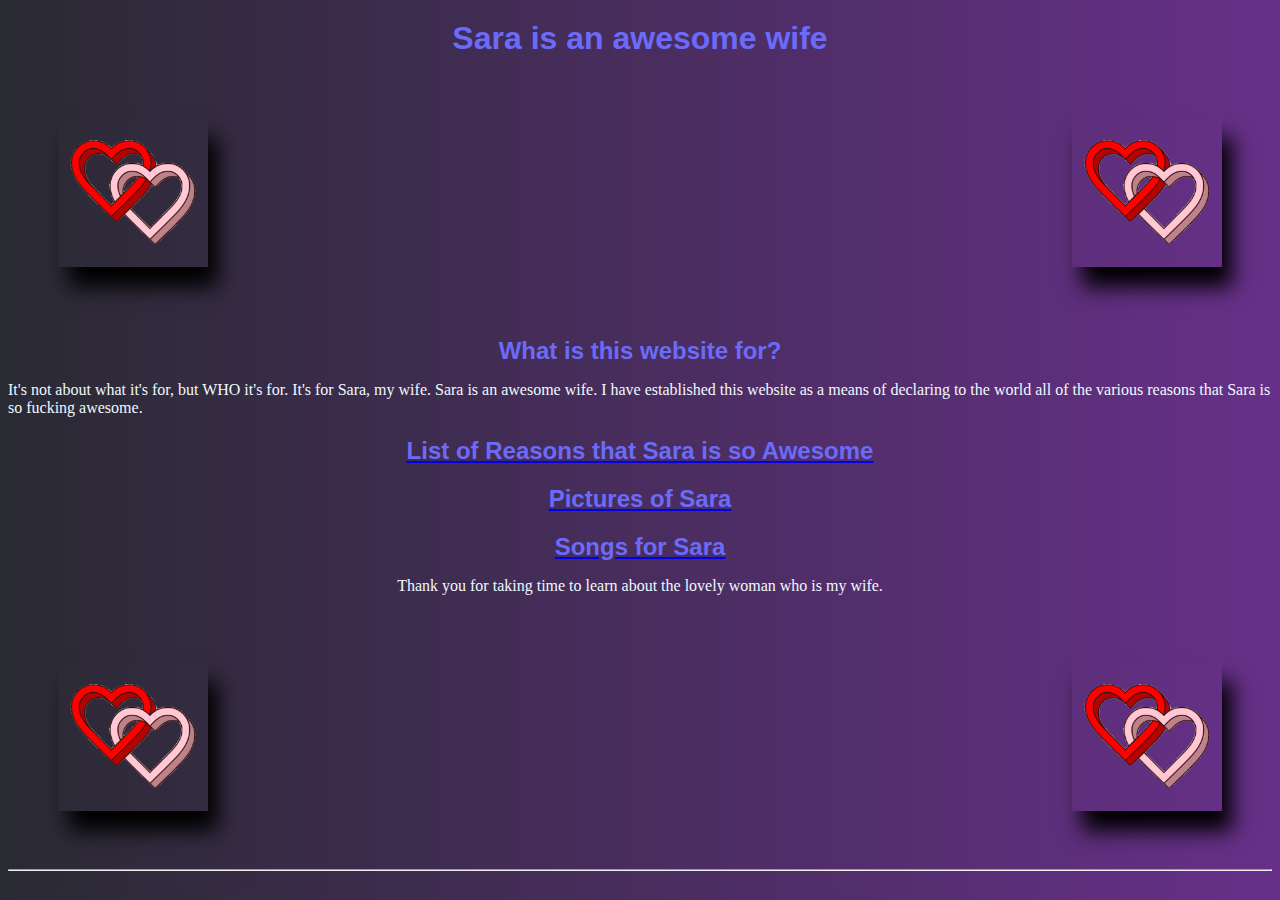
<file: index.html>
<!DOCTYPE html>
<html lang="en">
<head>
    <meta charset="UTF-8">
    <meta name="viewport" content="width=device-width, initial-scale=1.0">
    <link rel="stylesheet" href="./style.css">
    <title>Sara is awesome</title>
</head>
<body>
    <h1>Sara is an awesome wife</h1>

        <div class="image-row">
         <img src="./assets/heart.gif" alt="Left heart">
         <img src="./assets/heart.gif" alt="Right heart">
         
        </div>

        <h2>What is this website for?</h2>
            <p>It's not about what it's for, but WHO it's for. It's for Sara, my wife. Sara is an awesome wife. I have established this website as a means of declaring to the world all of the various reasons that Sara is so fucking awesome. 
            </p>

    <a href="./List/list.html">
        <h2>List of Reasons that Sara is so Awesome</h2>
    </a>

    <a href="./Pictures/pictures of sara.html">
        <h2>Pictures of Sara</h2>
    </a>

    <a href="./Songs/Songs for Sara.html">
        <h2>Songs for Sara</h2>
    </a>

            <p style="text-align: center;">Thank you for taking time to learn about the lovely woman who is my wife.</p>

    
        <div class="image-row">
         <img src="./assets/heart.gif" alt="Left image">
         <img src="./assets/heart.gif" alt="Right image">
        </div>
    
</body

<footer>
    <hr>
    <h3>

    </h3>
</footer>
</html>
</file>
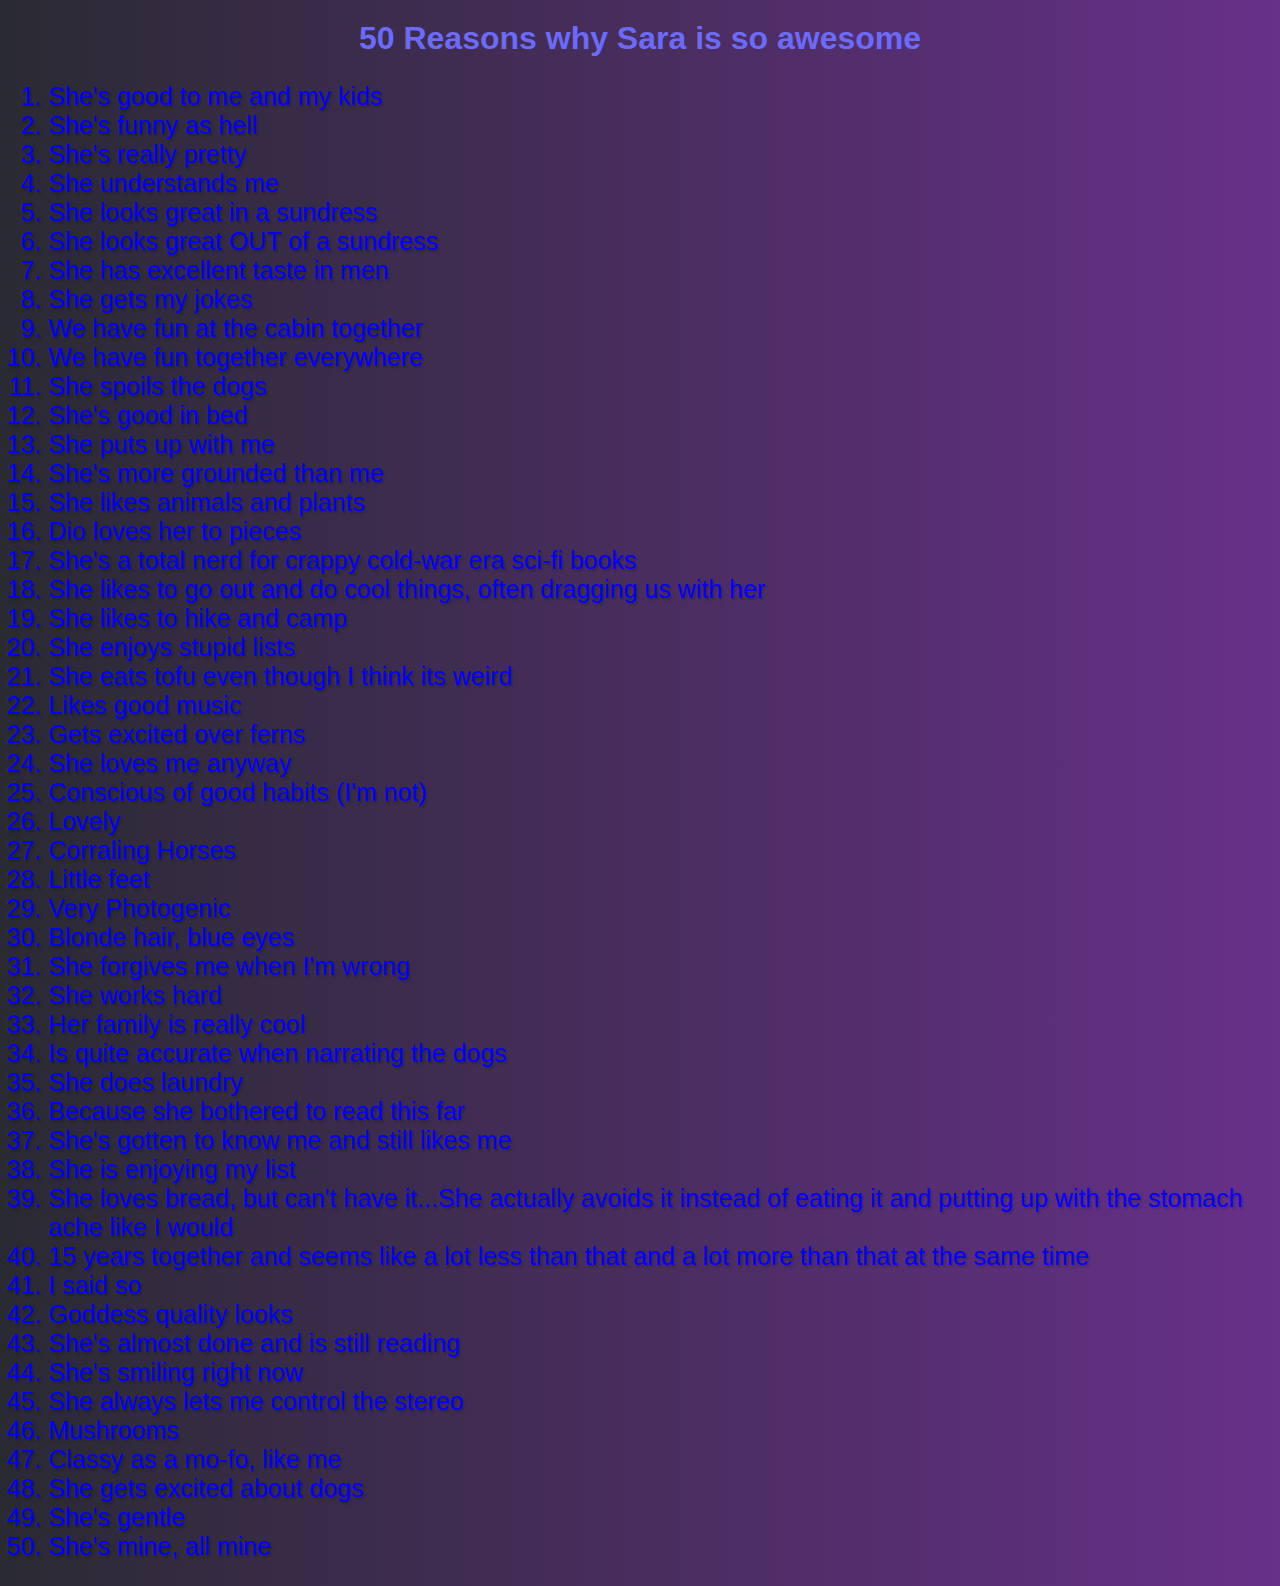
<file: List/list.html>
<!DOCTYPE html>
<html lang="en">
<head>
    <meta charset="UTF-8">
    <meta name="viewport" content="width=device-width, initial-scale=1.0">
    <link rel="stylesheet" href="../style.css">
    <title>list</title>
</head>
<body>
    <h1>50 Reasons why Sara is so awesome</h1>
        <ol>
            <li>She's good to me and my kids</li>
            <li>She's funny as hell</li>
            <li>She's really pretty</li>
            <li>She understands me</li>
            <li> She looks great in a sundress</li>
            <li>She looks great OUT of a sundress</li>
            <li>She has excellent taste in men</li>
            <li>She gets my jokes</li>
            <li> We have fun at the cabin together</li>
            <li>We have fun together everywhere</li>
            <li> She spoils the dogs</li>
            <li>She's good in bed</li>
            <li>She puts up with me</li>
            <li>She's more grounded than me</li>
            <li>She likes animals and plants</li>
            <li>Dio loves her to pieces</li>
            <li>She's a total nerd for crappy cold-war era sci-fi books</li>
            <li>She likes to go out and do cool things, often dragging us with her</li>
            <li>She likes to hike and camp</li>
            <li>She enjoys stupid lists</li>
            <li>She eats tofu even though I think its weird</li>
            <li>Likes good music</li>
            <li>Gets excited over ferns</li>
            <li>She loves me anyway</li>
            <li>Conscious of good habits (I'm not)</li>
            <li>Lovely</li>
            <li>Corraling Horses</li>
            <li>Little feet</li>
            <li>Very Photogenic</li>
            <li>Blonde hair, blue eyes</li>
            <li>She forgives me when I'm wrong</li>
            <li>She works hard</li>
            <li>Her family is really cool</li>
            <li>Is quite accurate when narrating the dogs</li>
            <li>She does laundry</li>
            <li>Because she bothered to read this far</li>
            <li>She's gotten to know me and still likes me</li>
            <li>She is enjoying my list</li>
            <li>She loves bread, but can't have it...She actually avoids it instead of eating it and putting up with the stomach ache like I would</li>
            <li>15 years together and seems like a lot less than that and a lot more than that at the same time</li>
            <li>I said so</li>
            <li>Goddess quality looks</li>
            <li>She's almost done and is still reading</li>
            <li>She's smiling right now</li>
            <li>She always lets me control the stereo</li>
            <li>Mushrooms</li>
            <li>Classy as a mo-fo, like me</li>
            <li>She gets excited about dogs</li>
            <li>She's gentle</li>
            <li>She's mine, all mine</li>
        </ol>
</body>
</html>
</file>
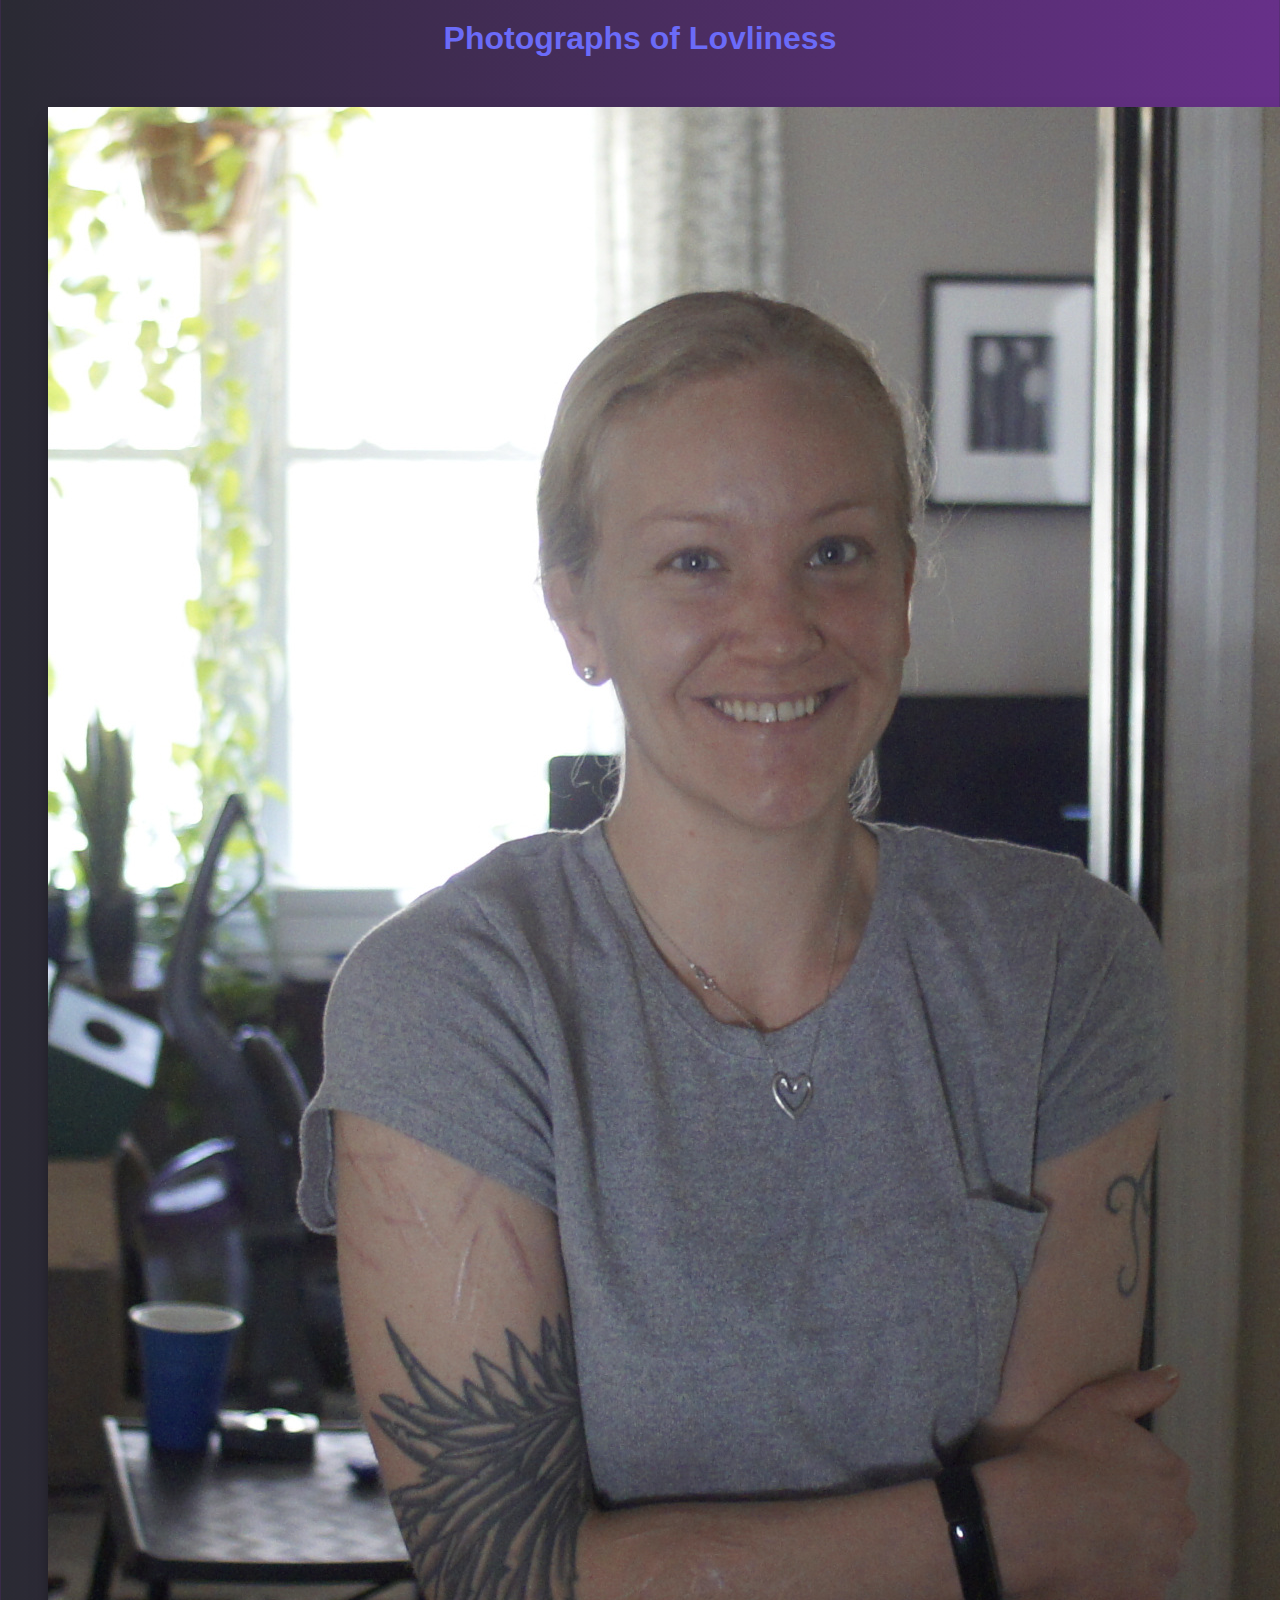
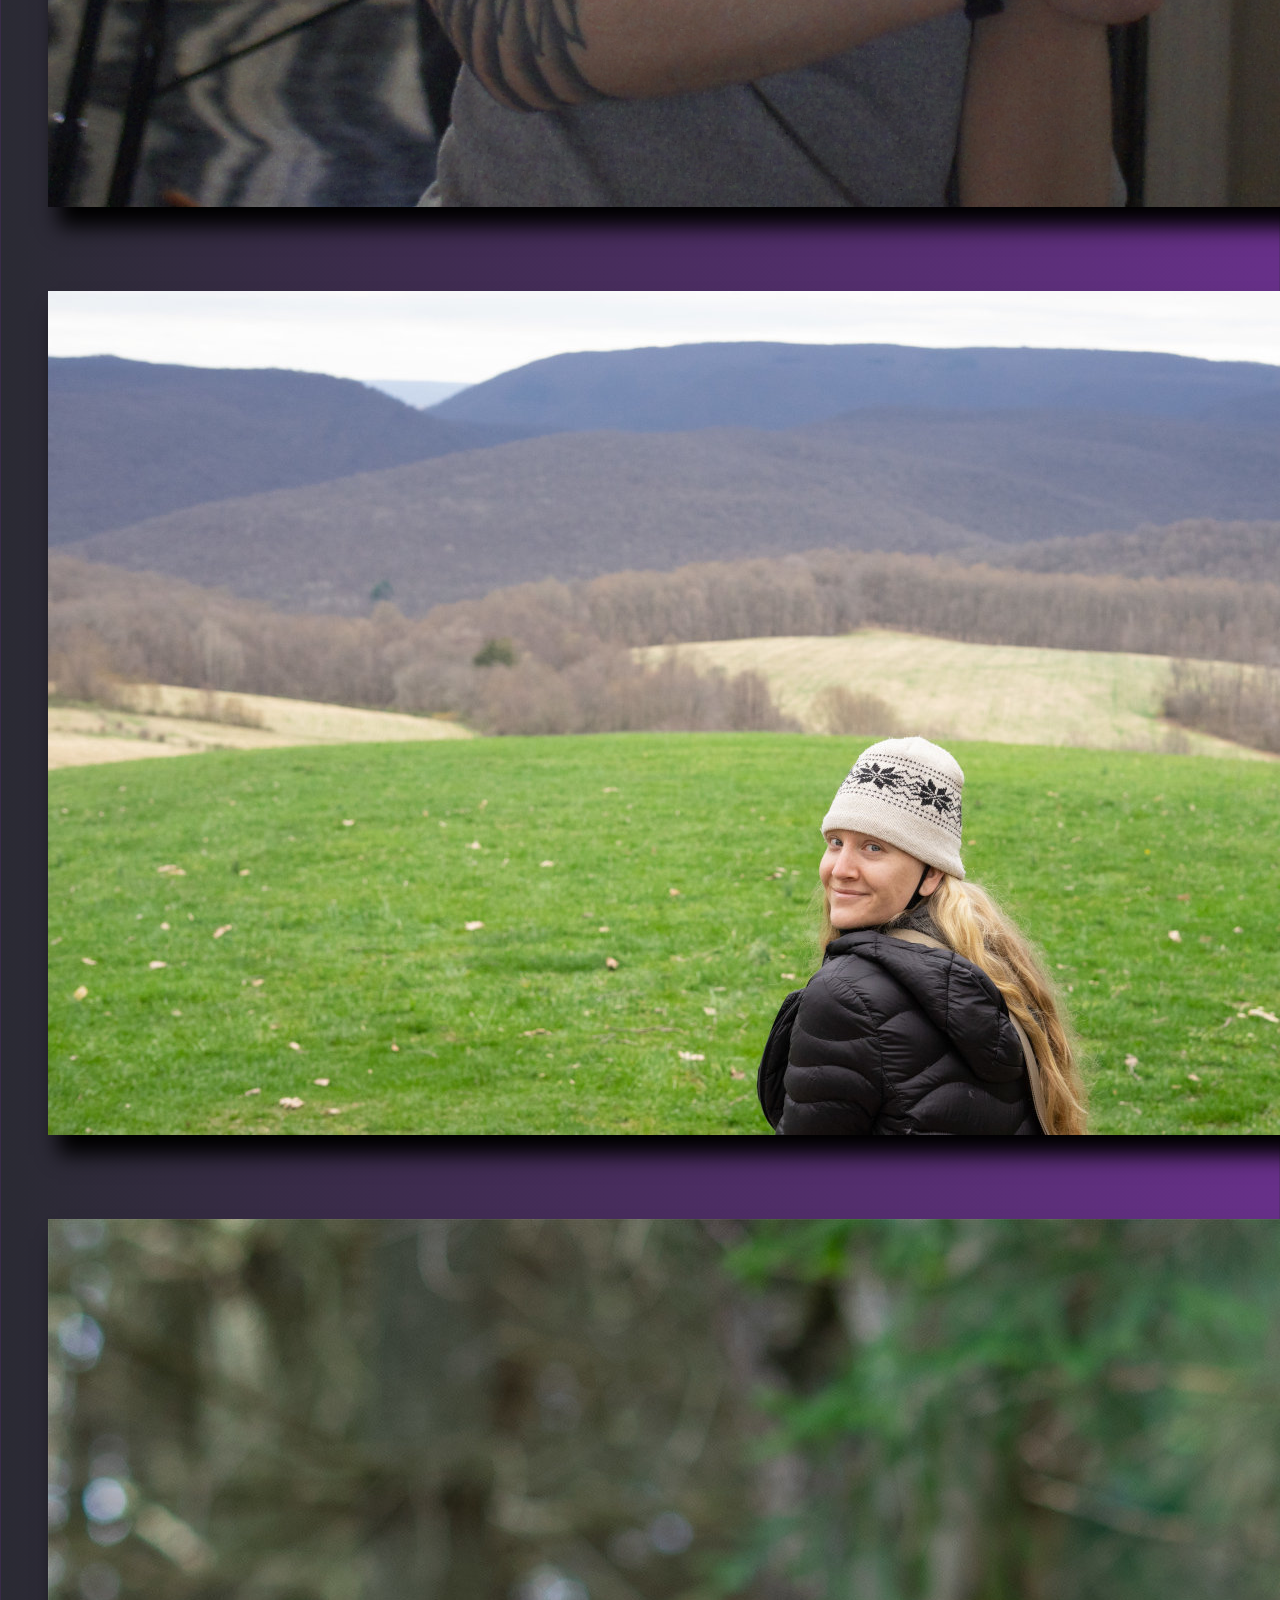
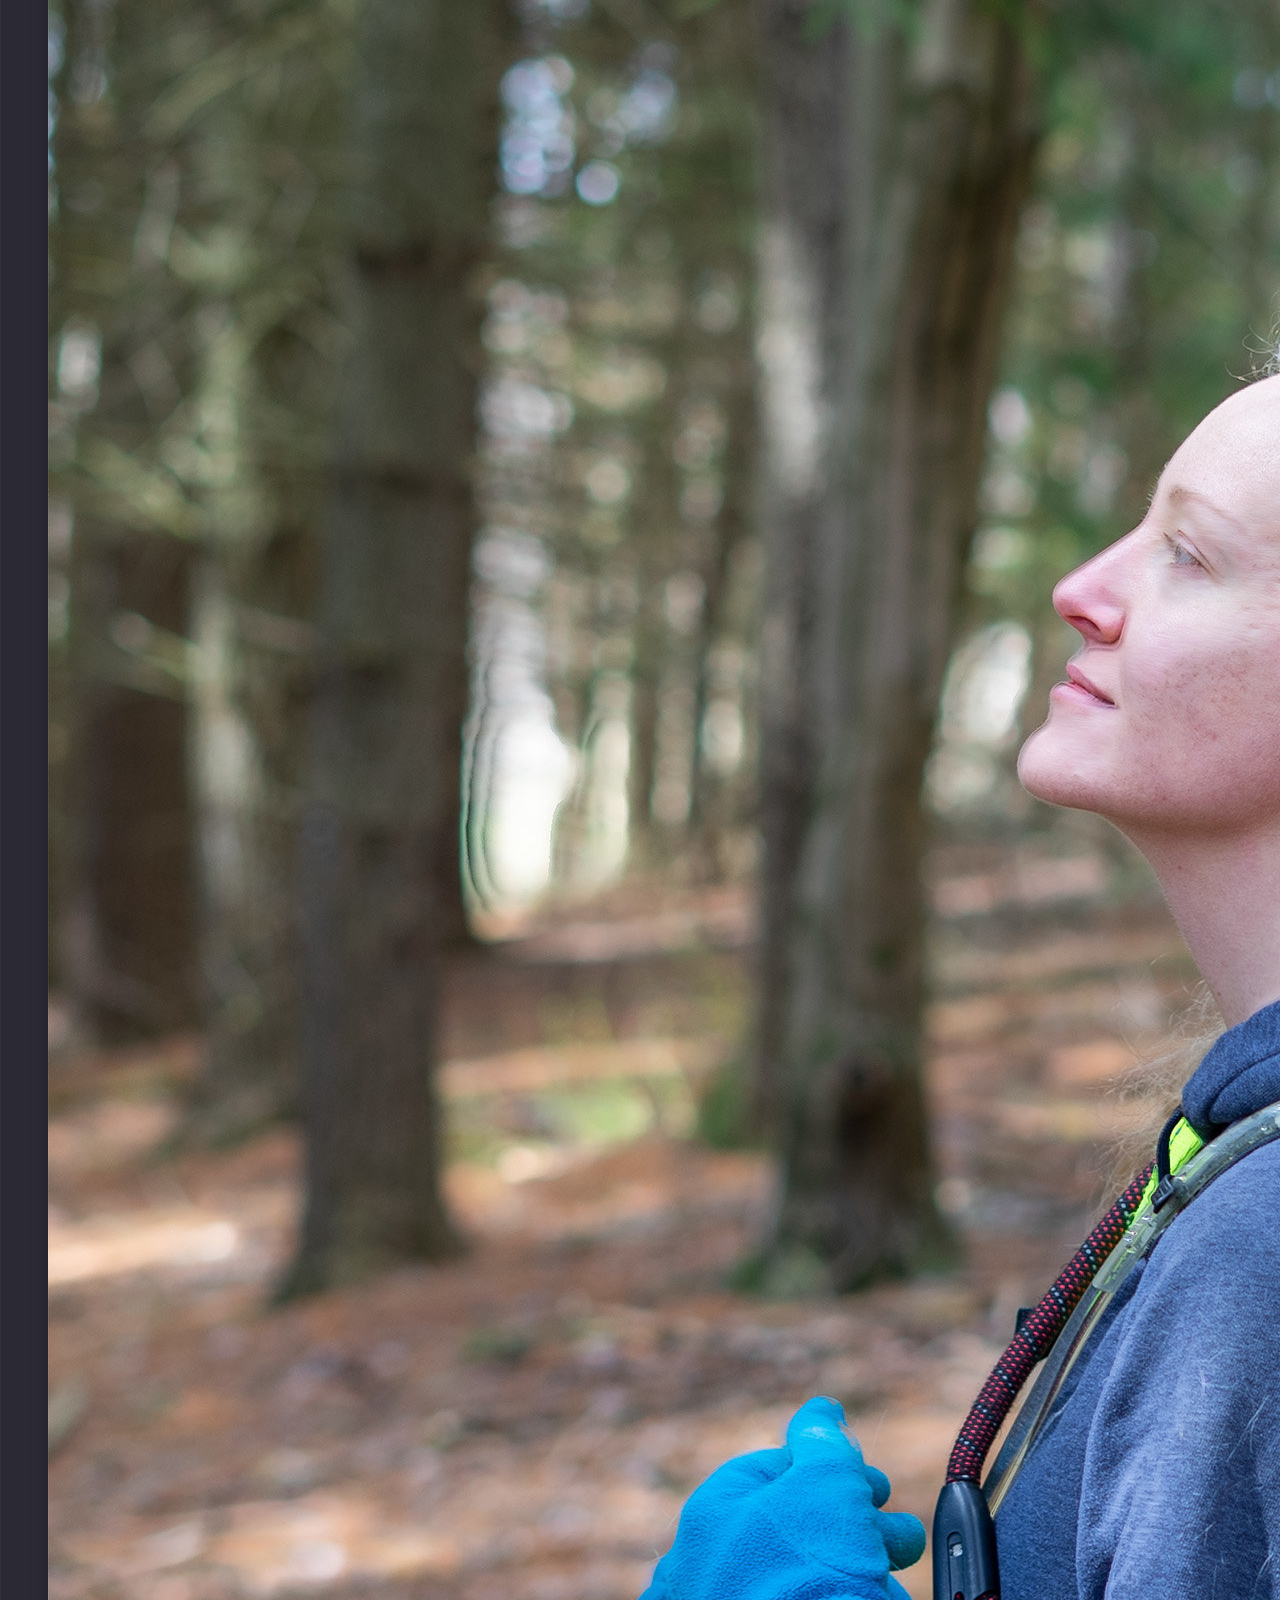
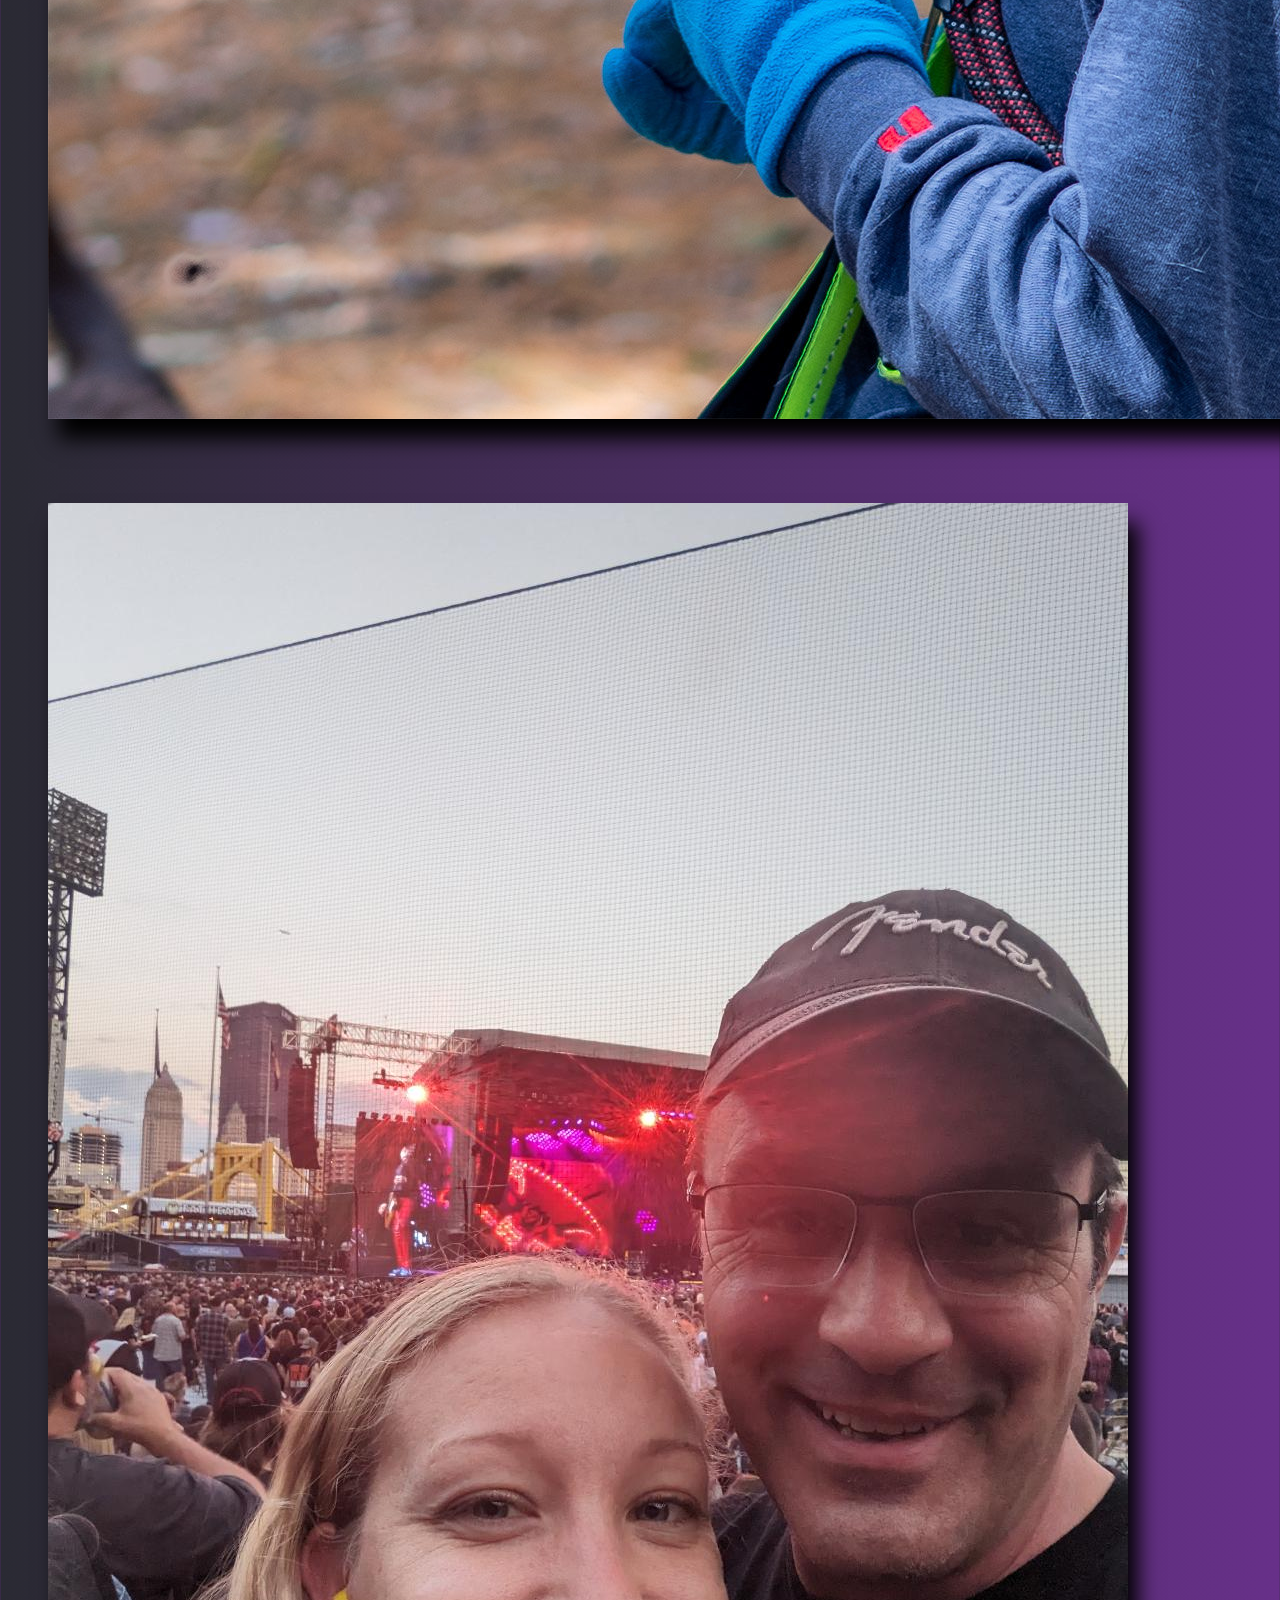
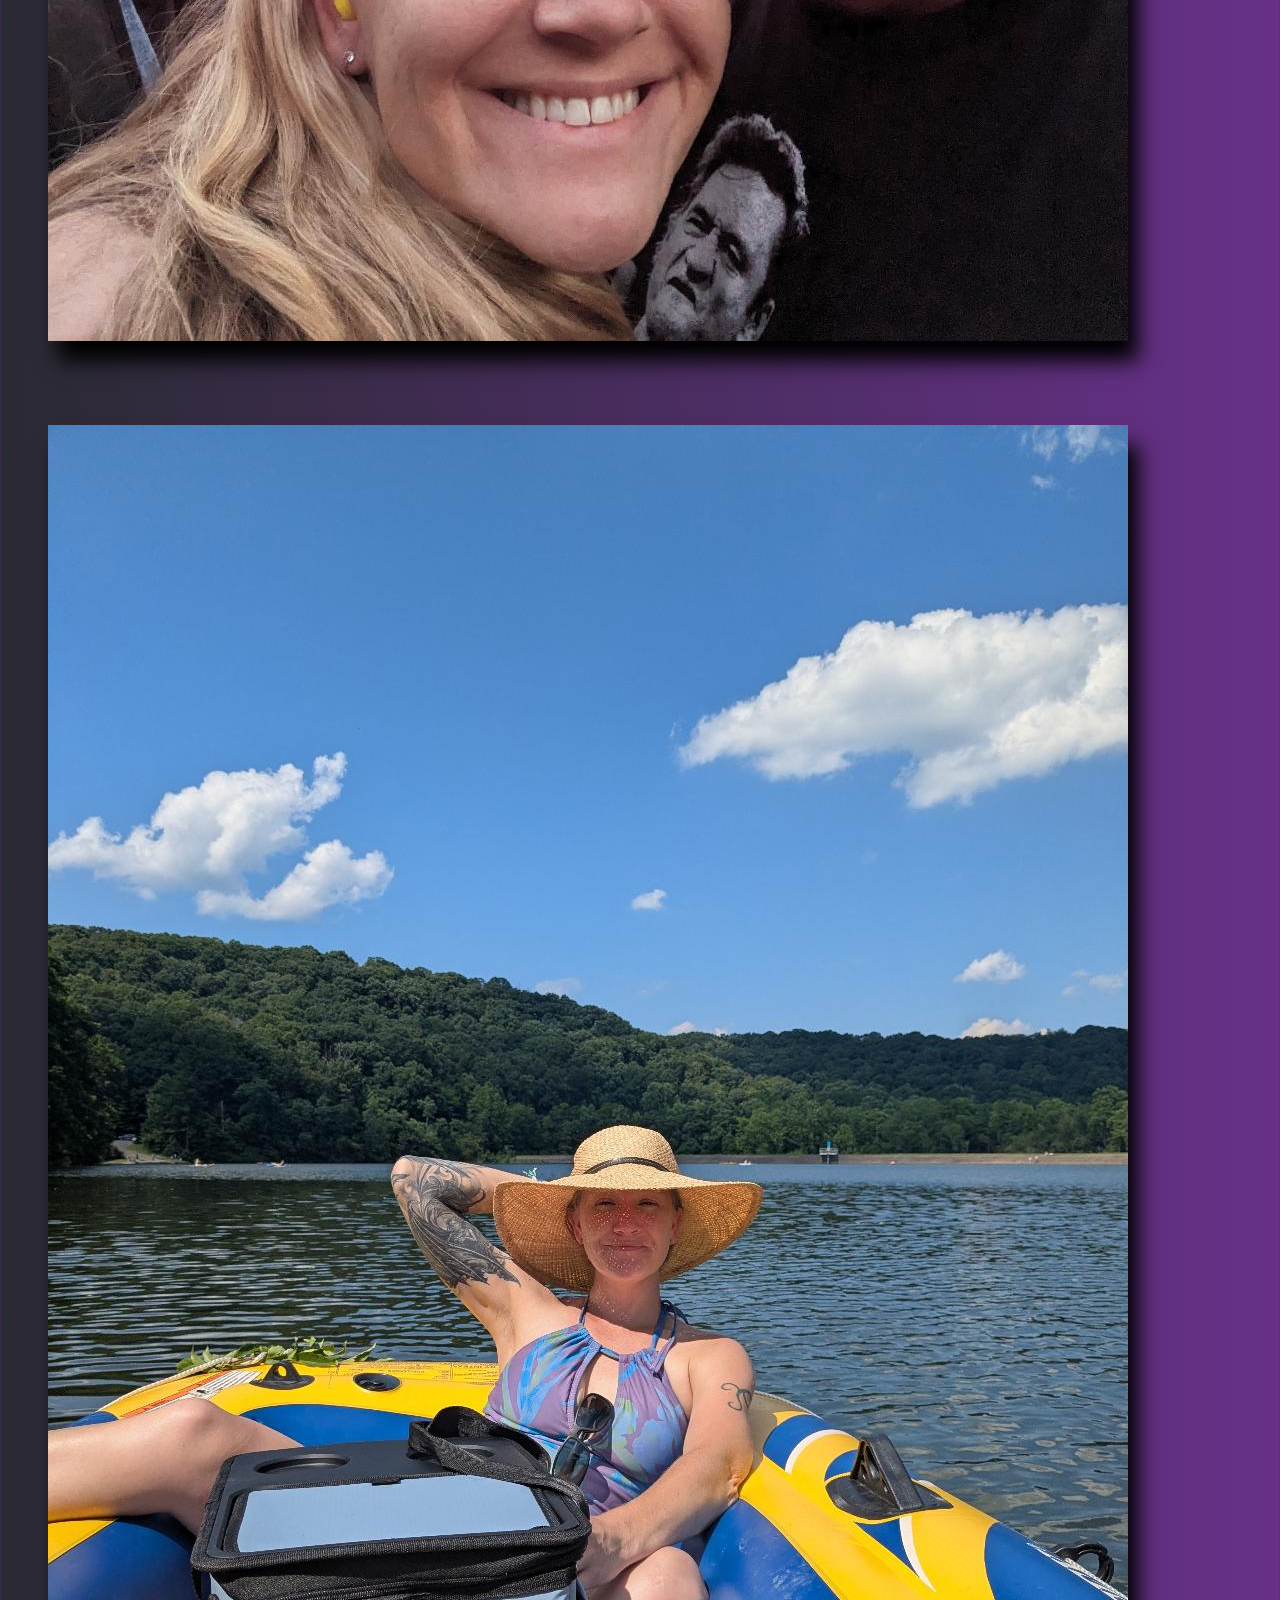
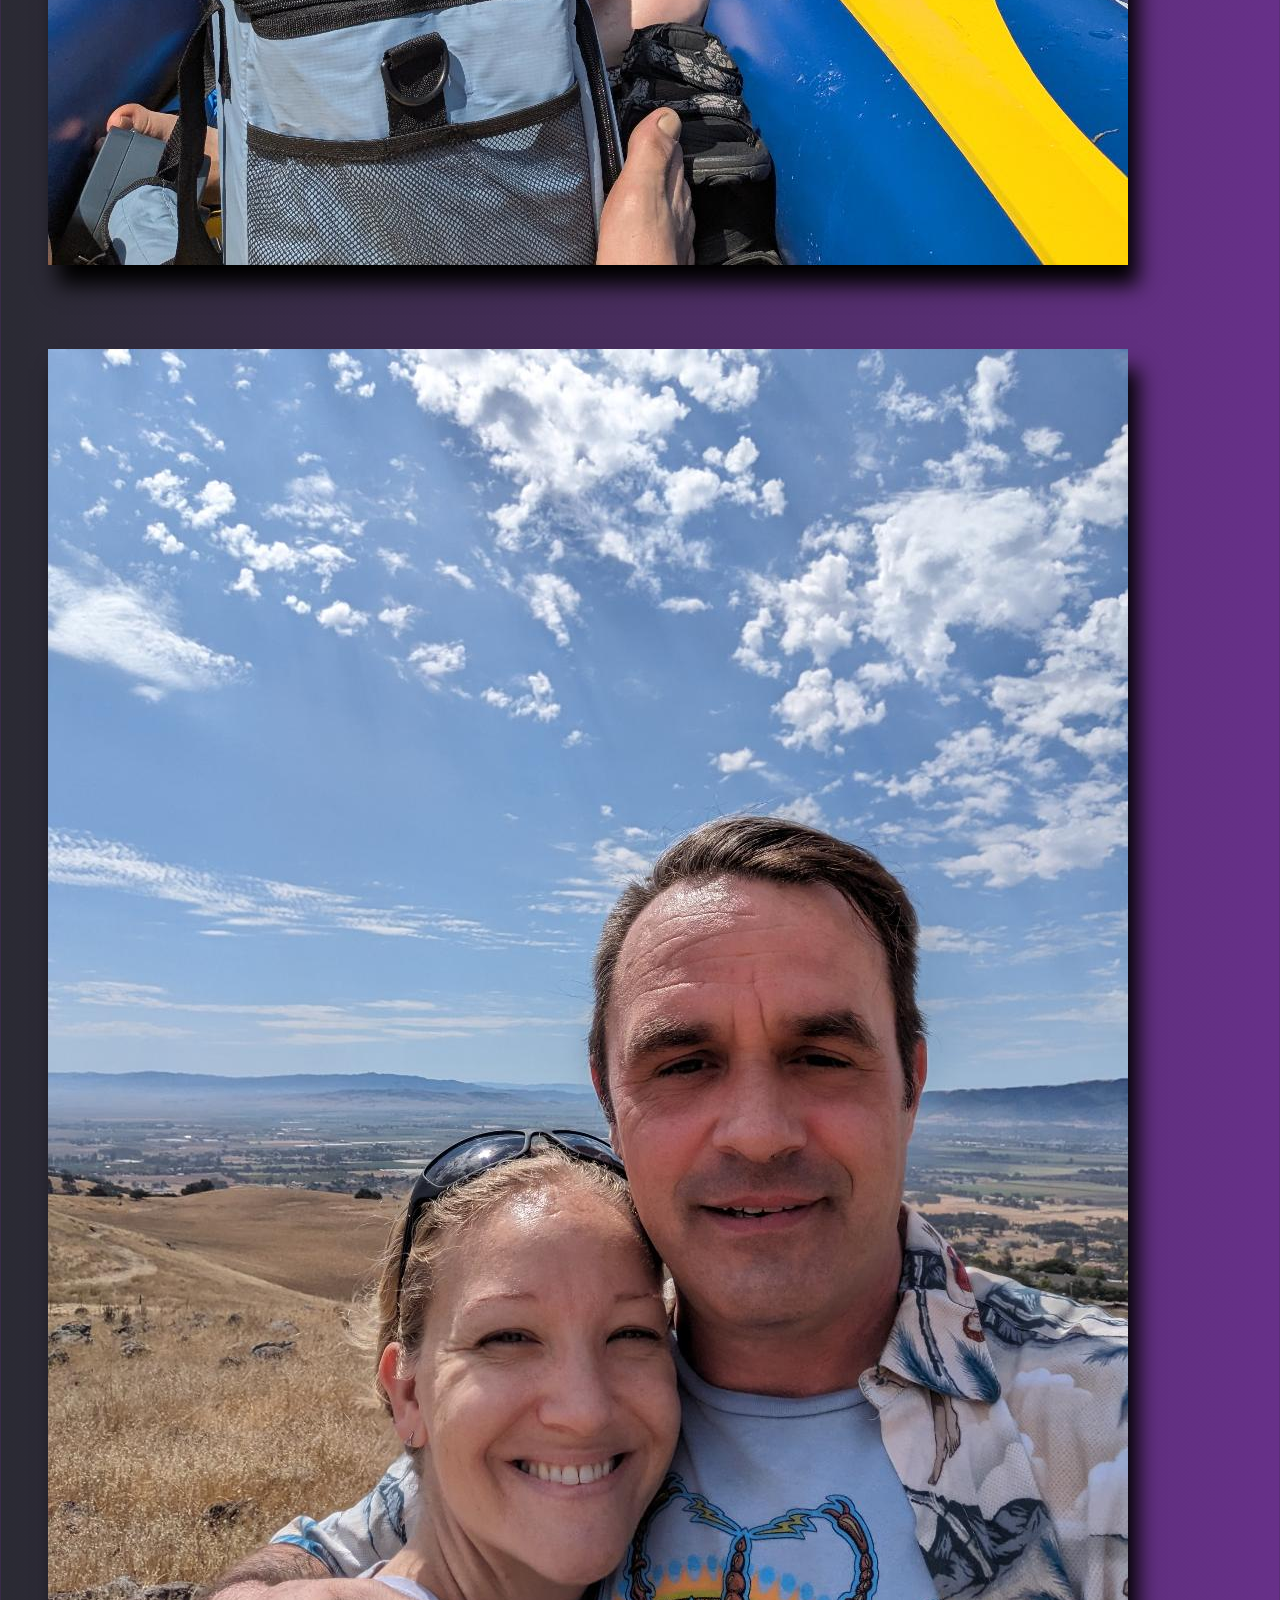
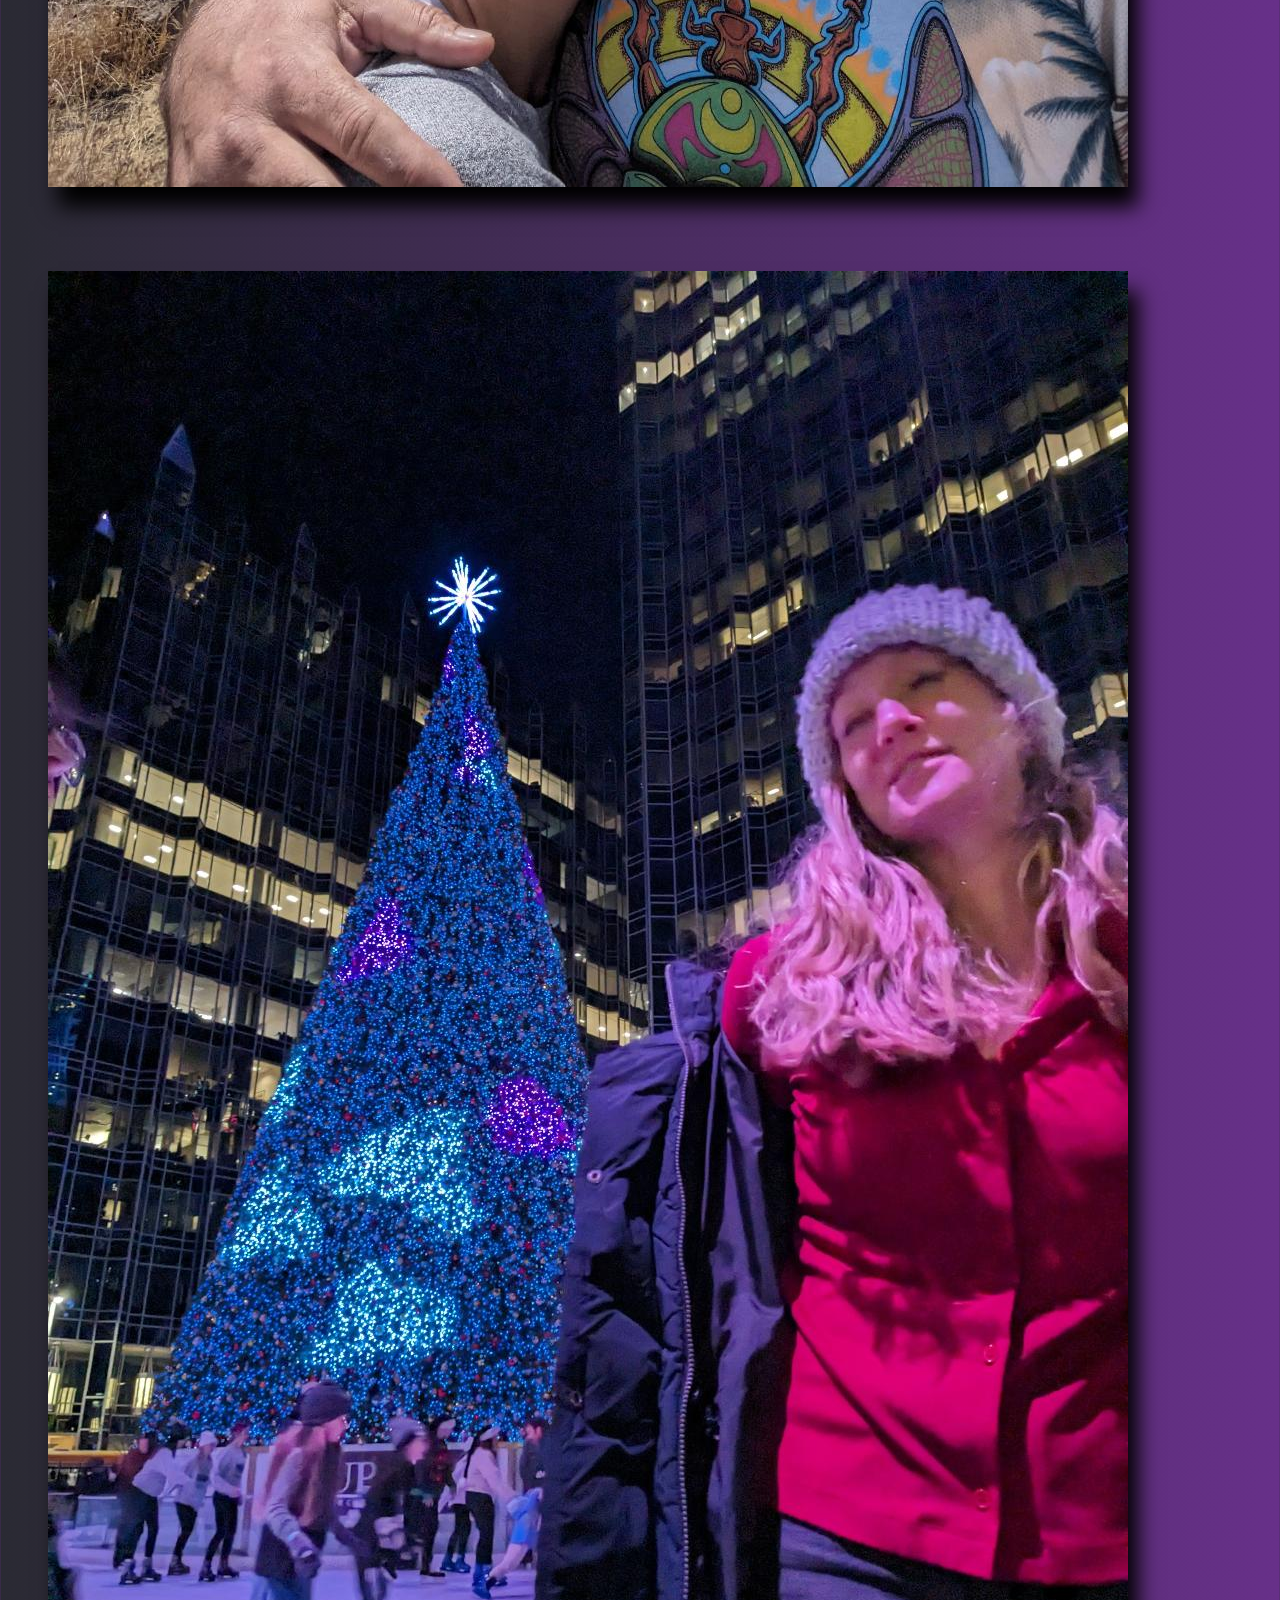
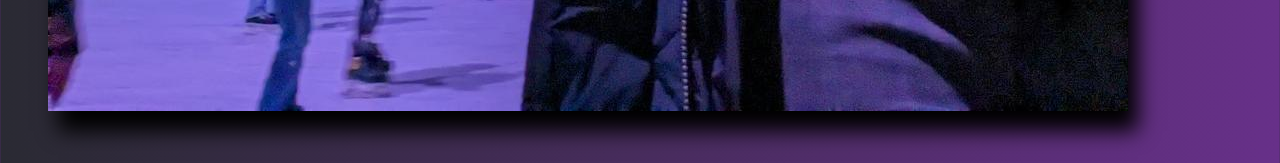
<file: Pictures/pictures of sara.html>
<!DOCTYPE html>
<html lang="en">
<head>
    <meta charset="UTF-8">
    <meta name="viewport" content="width=device-width, initial-scale=1.0">
    <link rel="stylesheet" href="../style.css">
    <title>Pitures of Sara</title>
</head>
<body>
    <h1>Photographs of Lovliness</h1>
        <img src="./assets/_DSC7258.JPG" alt="sara in living room">
        <img src="./assets/saraknob.jpg" alt="sara at Kentuck Knob">
        <img src="./assets/saratrees.jpg" alt="sara at Mingo park">
        <img src="./assets/dead and company.jpg" alt="at the dead and company show">
        <img src="./assets/on the boat at raccoon.jpg" alt="on the boat at raccoon">
        <img src="./assets/on the hill in cali.jpg" alt="In california">
        <img src="./assets/Skating.jpg"alt="skating at PPG">
</body>
</html>
</file>
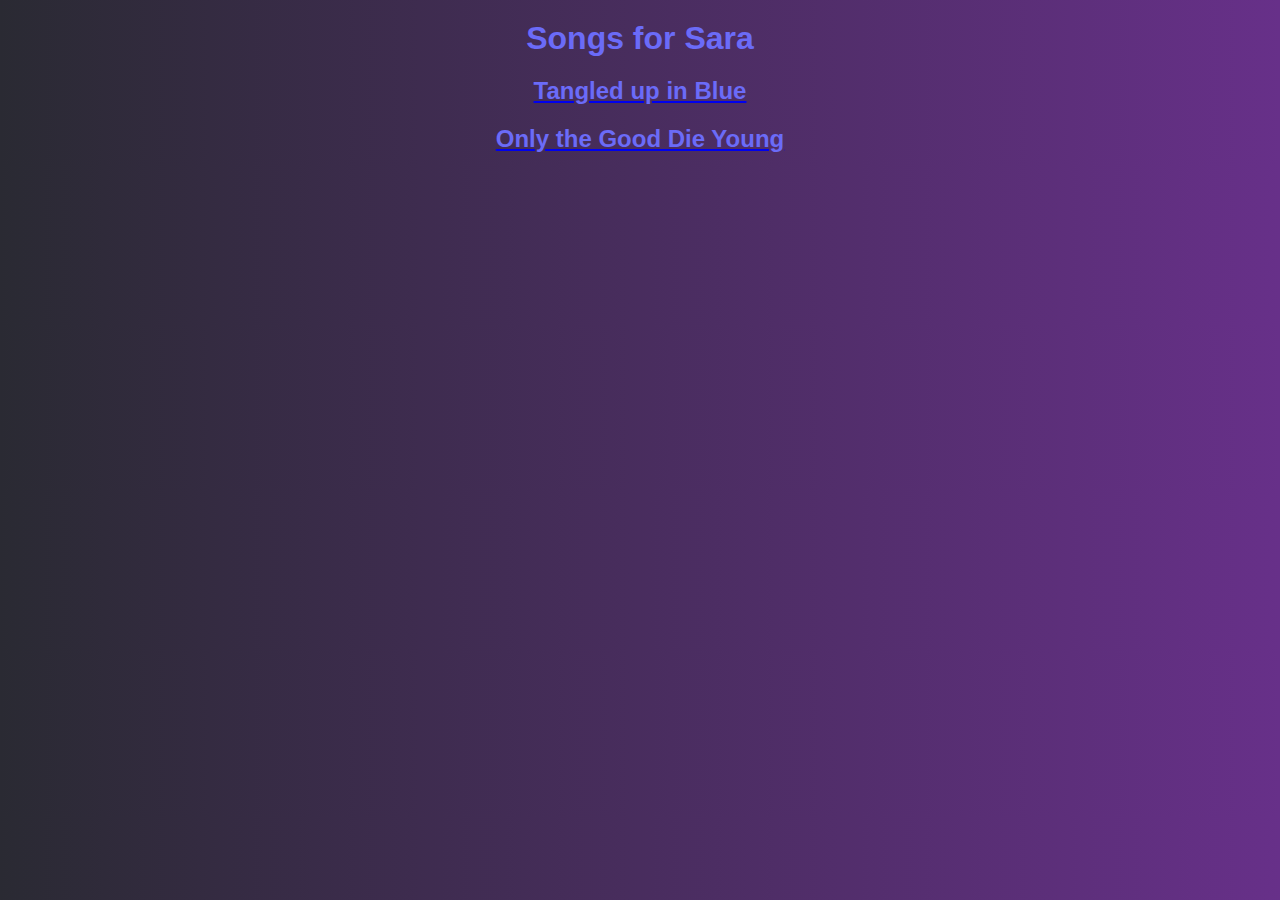
<file: Songs/Songs for Sara.html>
<!DOCTYPE html>
<html lang="en">
<head>
    <meta charset="UTF-8">
    <meta name="viewport" content="width=device-width, initial-scale=1.0">
    <link rel="stylesheet" href="../style.css">
    <title>Songs for Sara</title>
</head>
<body>
    <h1>Songs for Sara</h1>

        <a href="https://youtu.be/QKcNyMBw818?si=zwumORxktBJAOqaK">
        <h2>Tangled up in Blue</h2>
        </a>

        <a href="https://youtu.be/Crif5E67ar0?si=HYOAcf68lj6C-49e">
        <h2>Only the Good Die Young</h2>
        </a>

</body>
</html>
</file>
<file: style.css>
html {
    background-color: rgb(155, 155, 245);
  background: linear-gradient(to right, #2a2a33, #673089);
}
h1, h2, h3, h4, h5, h6 { 
    font-family: "Arial", sans-serif; /* Change font */
    color: rgb(107, 107, 248);                   /* Pink for romance */
    text-align: center;
    text-shadow:2px 2px 4px rgba(, 235, 245, 0.2); /* Soft shadow */
    margin-top: 20px;
    margin-bottom: 10px;
}
ol {
    font-family: "Arial", sans-serif;
    color: blue;
    font-size: 25px;
    text-shadow:2px 2px 2px rgba(0,0,0,0.2);
    
}
img {
    margin: 40px;
    box-shadow: 10px 20px 20px rgba(0,0,0,1); 
}
.image-row {
    display: flex;
    justify-content: space-between; /* pushes images to edges */
    align-items: center;            /* optional vertical alignment */
    padding: 10px;
  
}

.image-row img {
    width: 150px; /* adjust size as needed */
}
p {
    color: aliceblue;
}
</file>
